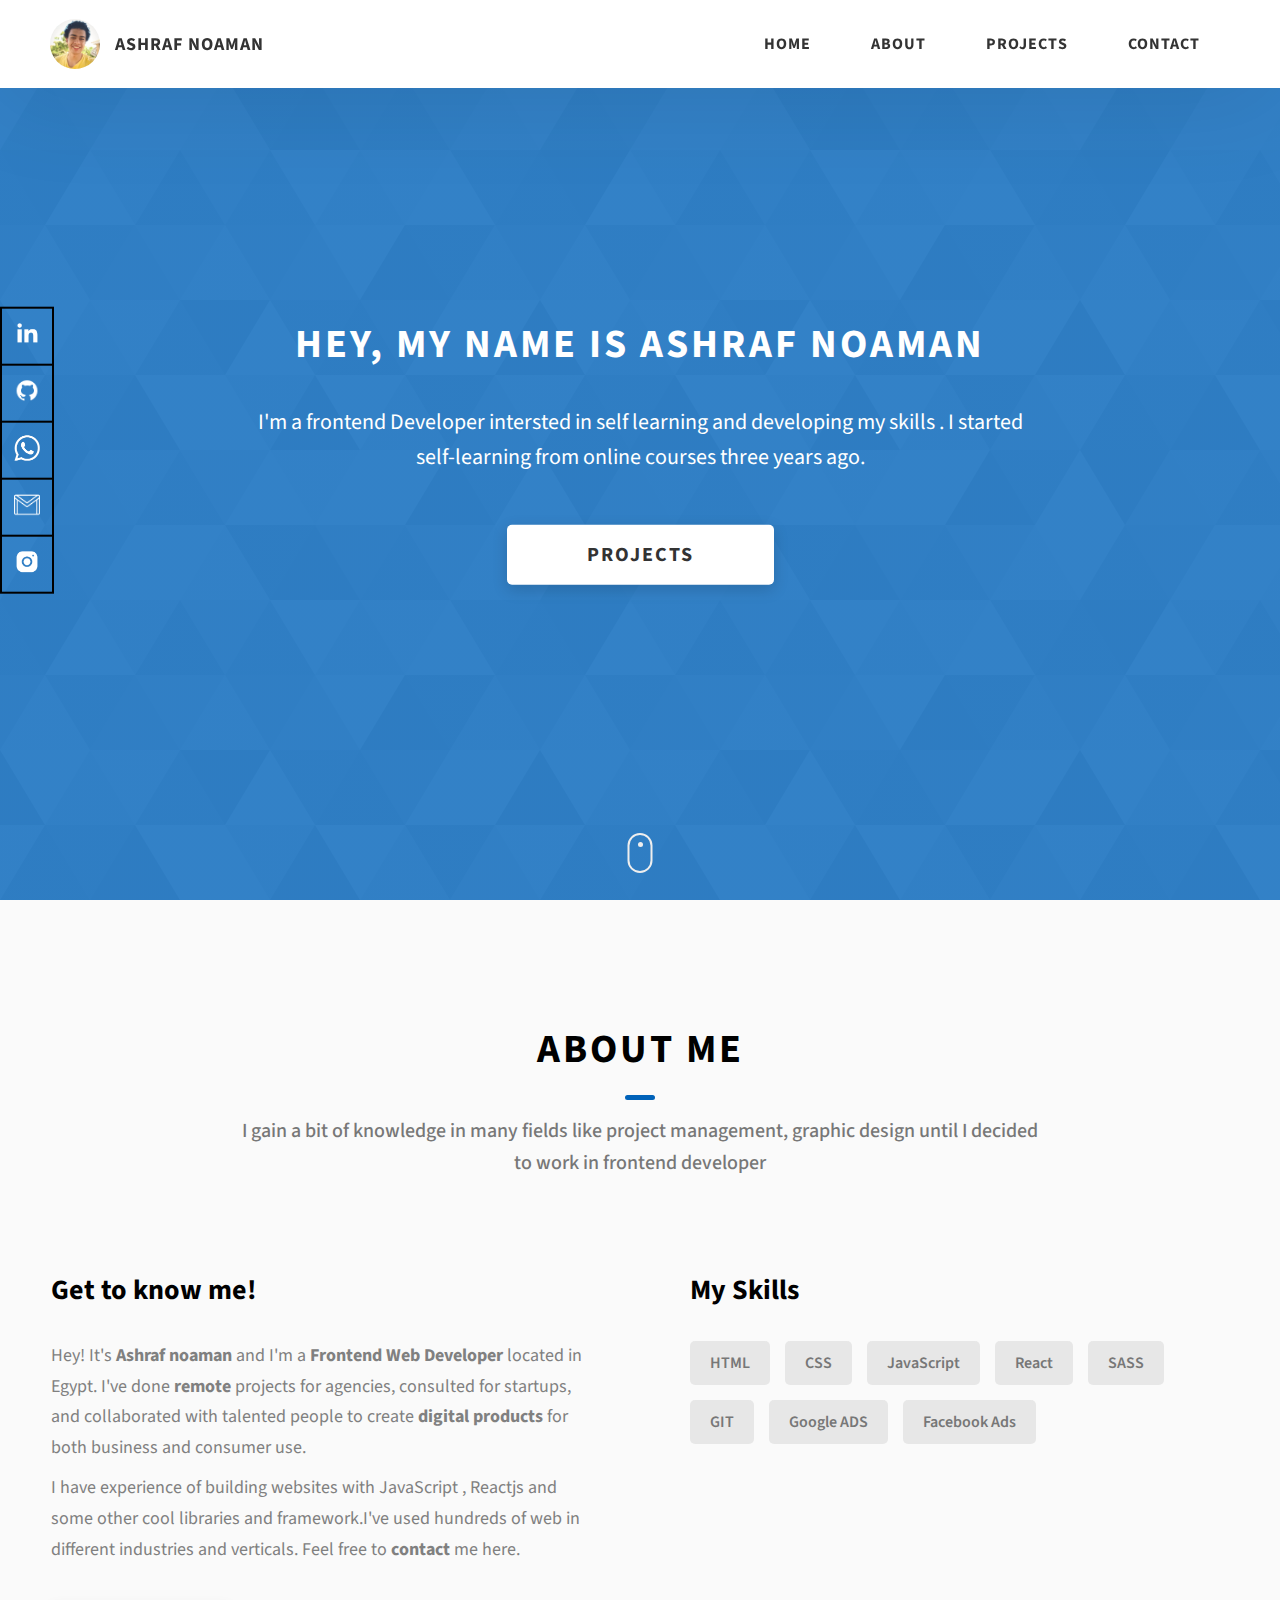
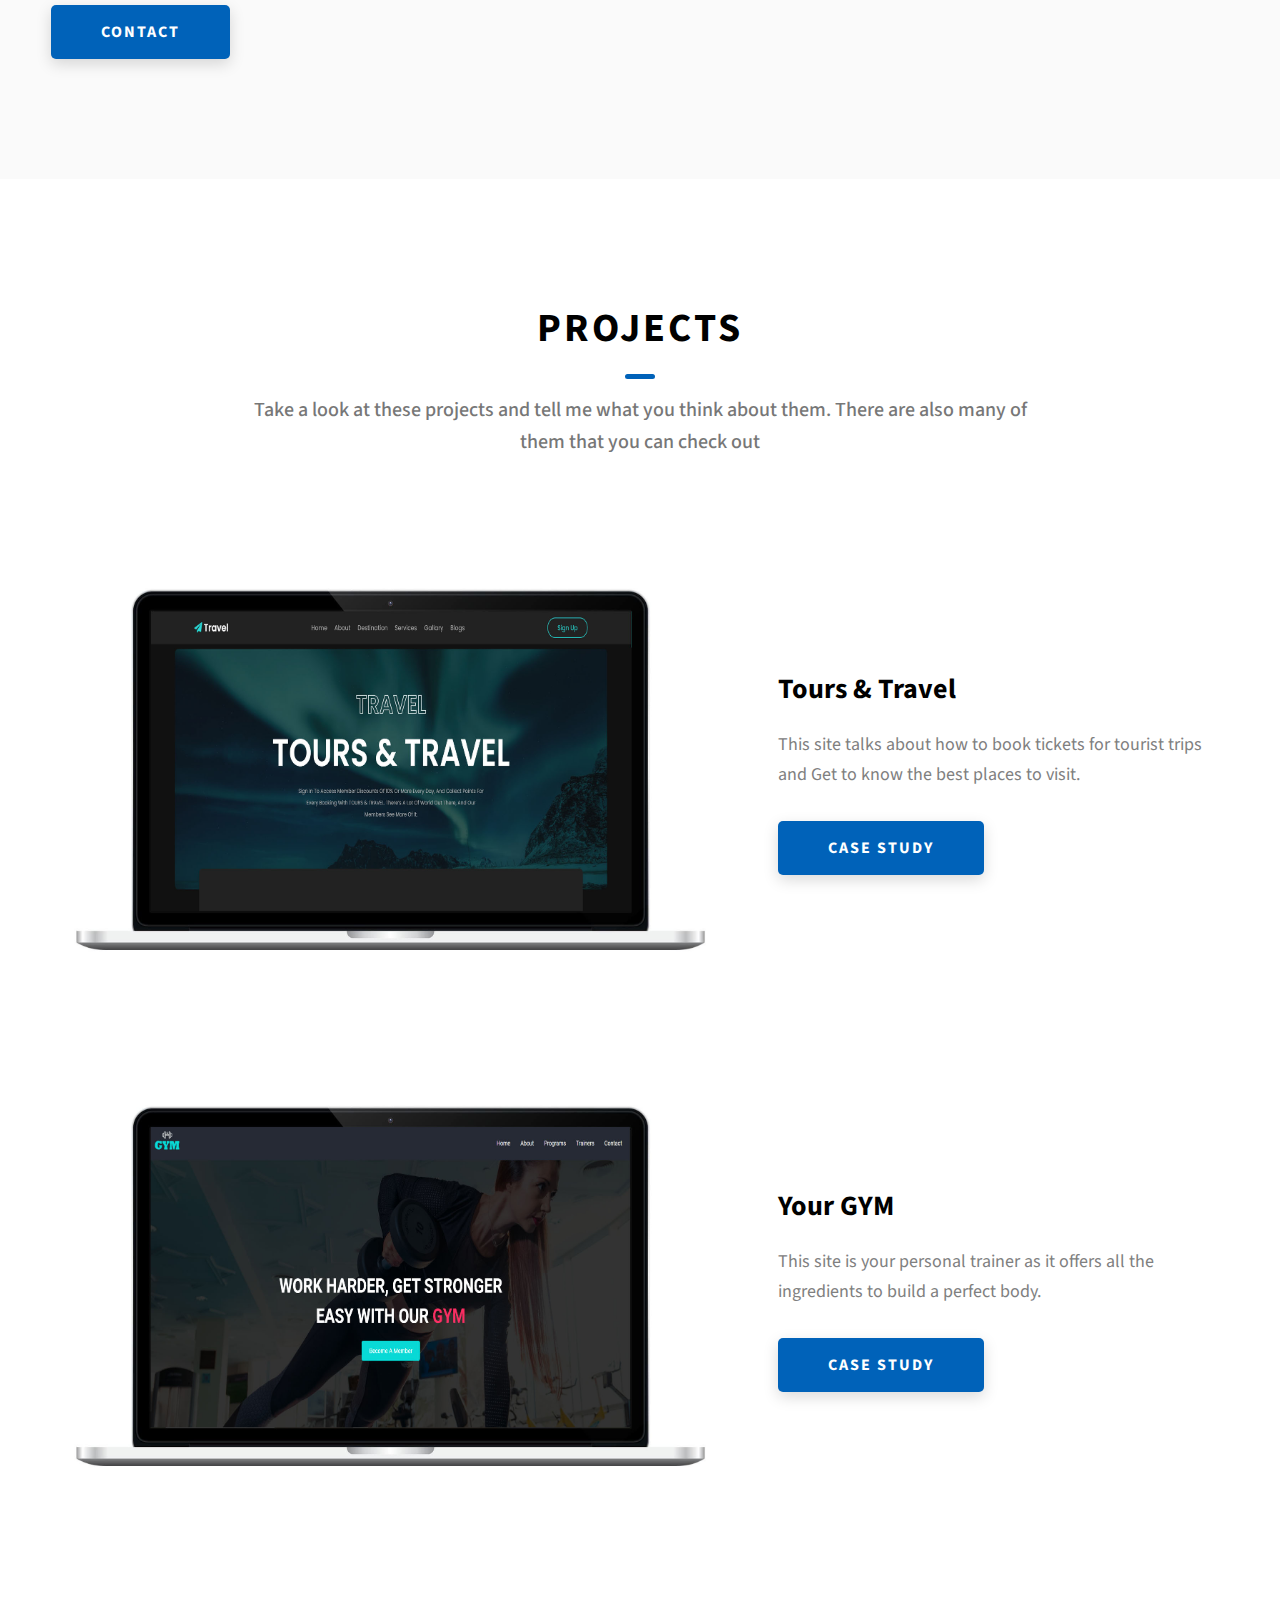
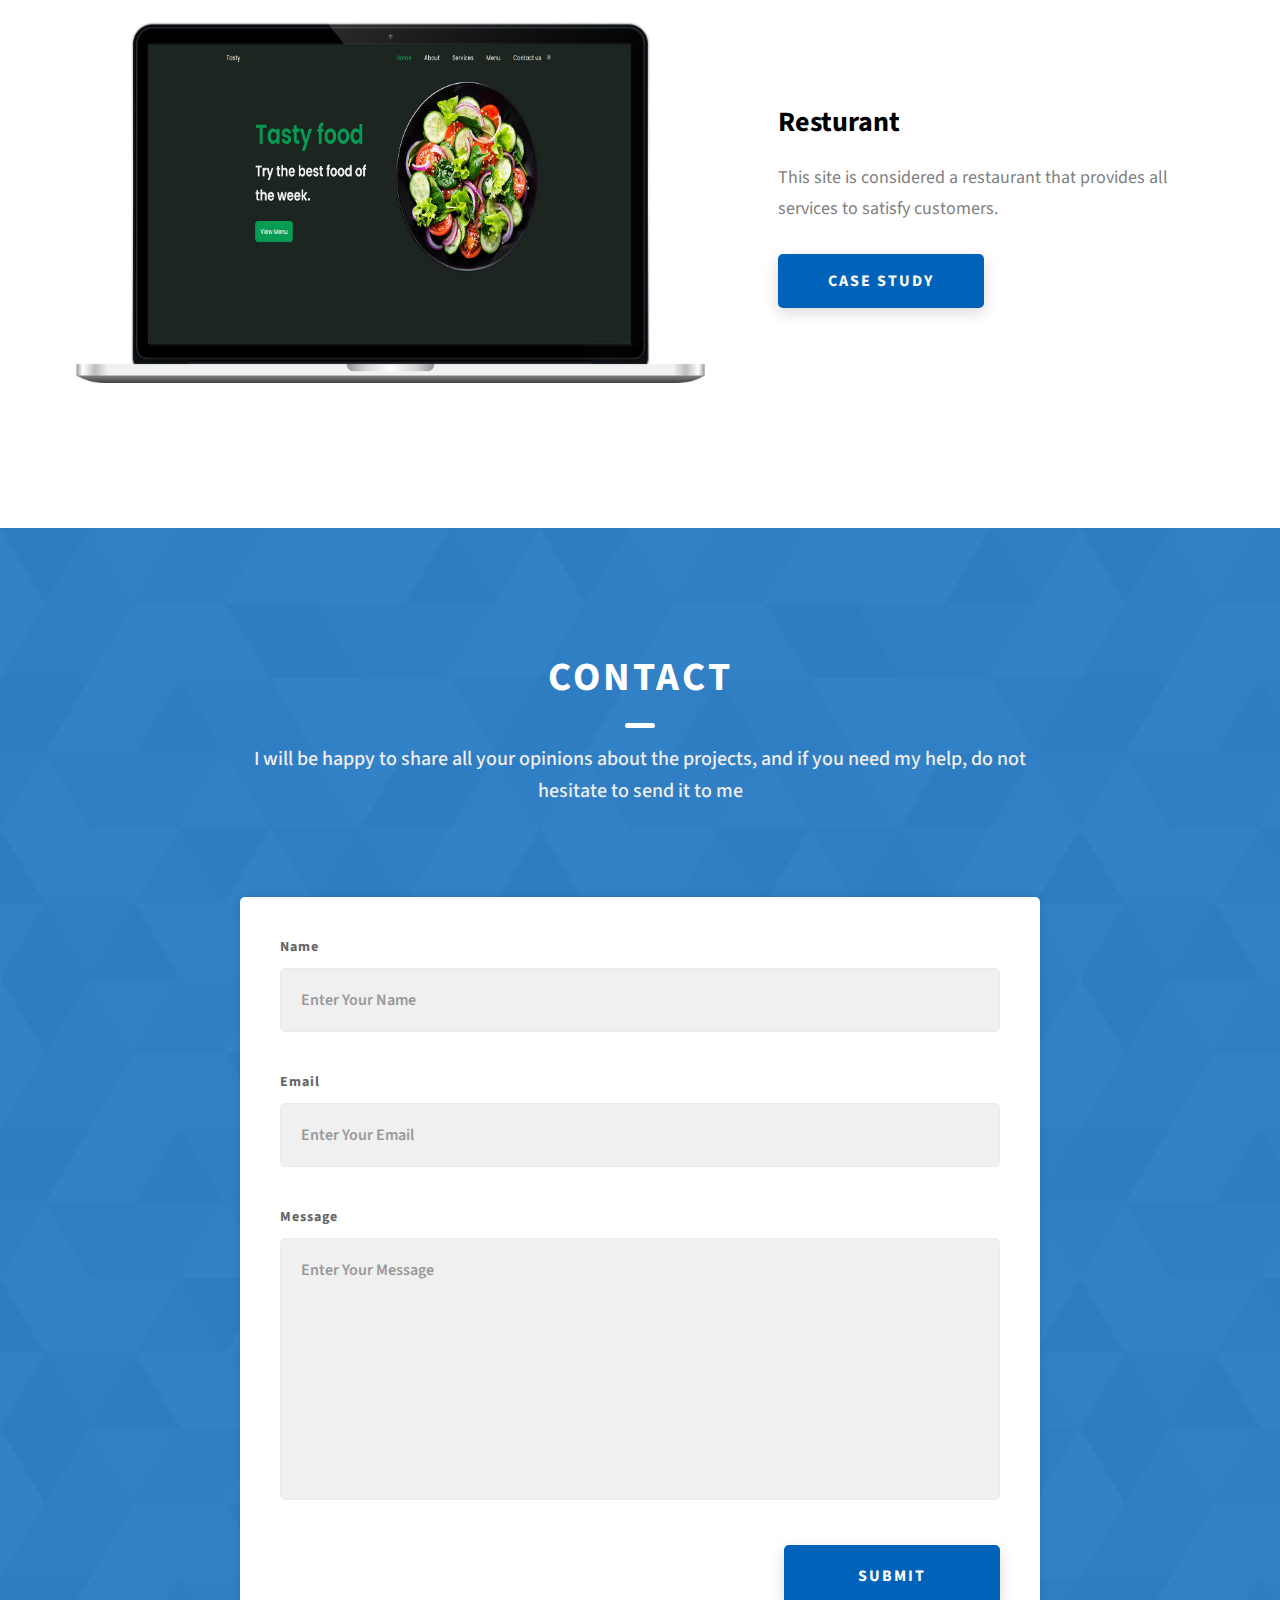
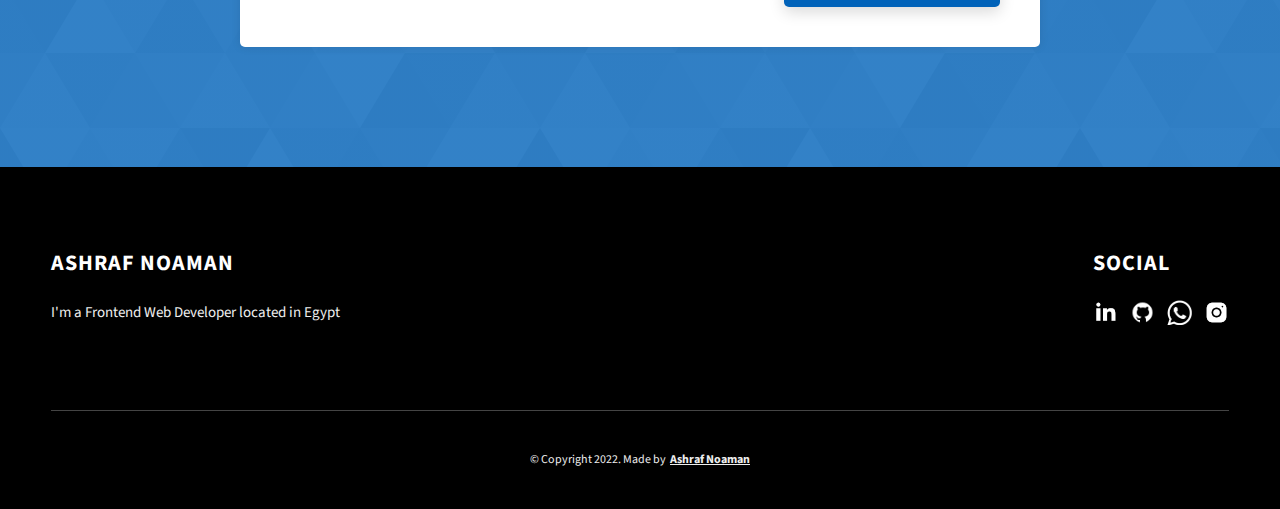
<file: index.html>
<!DOCTYPE html>
<html lang="en">
  <head>
    <meta charset="UTF-8" />
    <meta name="viewport" content="width=device-width, initial-scale=1.0" />
    <meta http-equiv="X-UA-Compatible" content="ie=edge" />
    <title>Portfolio-Ashraf</title>
    <meta name="description" content="Portfolio Template for Developer" />

    <link rel="stylesheet" href="css/style.css" />

    <link rel="preconnect" href="https://fonts.googleapis.com" />
    <link rel="preconnect" href="https://fonts.gstatic.com" crossorigin />
    <link
      href="https://fonts.googleapis.com/css2?family=Source+Sans+Pro:wght@400;600;700;900&display=swap"
      rel="stylesheet"
    />
  </head>
  <body>
    <header class="header">
      <div class="header__content">
        <div class="header__logo-container">
          <div class="header__logo-img-cont">
            <img
              src="./assets/png/ashraf.jpg"
              alt="Ram Maheshwari Logo Image"
              class="header__logo-img"
            />
          </div>
          <span class="header__logo-sub">Ashraf Noaman</span>
        </div>
        <div class="header__main">
          <ul class="header__links">
            <li class="header__link-wrapper">
              <a href="./index.html" class="header__link"> Home </a>
            </li>
            <li class="header__link-wrapper">
              <a href="./index.html#about" class="header__link">About </a>
            </li>
            <li class="header__link-wrapper">
              <a href="./index.html#projects" class="header__link">
                Projects
              </a>
            </li>
            <li class="header__link-wrapper">
              <a href="./index.html#contact" class="header__link"> Contact </a>
            </li>
          </ul>
          <div class="header__main-ham-menu-cont">
            <img
              src="./assets/svg/ham-menu.svg"
              alt="hamburger menu"
              class="header__main-ham-menu"
            />
            <img
              src="./assets/svg/ham-menu-close.svg"
              alt="hamburger menu close"
              class="header__main-ham-menu-close d-none"
            />
          </div>
        </div>
      </div>
      <div class="header__sm-menu">
        <div class="header__sm-menu-content">
          <ul class="header__sm-menu-links">
            <li class="header__sm-menu-link">
              <a href="./index.html"> Home </a>
            </li>

            <li class="header__sm-menu-link">
              <a href="./index.html#about"> About </a>
            </li>

            <li class="header__sm-menu-link">
              <a href="./index.html#projects"> Projects </a>
            </li>

            <li class="header__sm-menu-link">
              <a href="./index.html#contact"> Contact </a>
            </li>
          </ul>
        </div>
      </div>
    </header>
    <section class="home-hero">
      <div class="home-hero__content">
        <h1 class="heading-primary">Hey, My name is Ashraf Noaman</h1>
        <div class="home-hero__info">
          <p class="text-primary">
            I'm a frontend Developer intersted in self learning and developing my skills . I started self-learning from online courses three years ago.
          </p>
        </div>
        <div class="home-hero__cta">
          <a href="#projects" class="btn btn--bg">Projects</a>
        </div>
      </div>
      <div class="home-hero__socials">
        <div class="home-hero__social">
          <a href="https://www.linkedin.com/in/ashraf-noaman-856774246/" target="_blank"   class="home-hero__social-icon-link">
            <img
              src="./assets/png/linkedin-ico.png"
              alt="icon"
              class="home-hero__social-icon"
            />
          </a>
        </div>
        <div class="home-hero__social">
          <a href="https://github.com/Ashraf-noaman" target="_blank" class="home-hero__social-icon-link">
            <img
              src="./assets/png/github-ico.png"
              alt="icon"
              class="home-hero__social-icon"
            />
          </a>
        </div>
        <div class="home-hero__social">
          <a href="https://api.whatsapp.com/send?phone=201278185017" target="_blank" class="home-hero__social-icon-link">
            <img
              src="./assets/png/whatsapp.png"
              alt="icon"
              class="home-hero__social-icon"
            />
          </a>
        </div>
        <div class="home-hero__social">
          <a href="#contact-field" class="home-hero__social-icon-link">
            <img
              src="./assets/png/gmail.png"
              alt="icon"
              class="home-hero__social-icon"
            />
          </a>
        </div>
        <div class="home-hero__social">
          <a
            href="https://www.instagram.com/ashraf_noaman72/" target="_blank"
            class="home-hero__social-icon-link home-hero__social-icon-link--bd-none"
          >
            <img
              src="./assets/png/insta-ico.png"
              alt="icon"
              class="home-hero__social-icon"
            />
          </a>
        </div>
      </div>
      <div class="home-hero__mouse-scroll-cont">
        <div class="mouse"></div>
      </div>
    </section>
    <section id="about" class="about sec-pad">
      <div class="main-container">
        <h2 class="heading heading-sec heading-sec__mb-med">
          <span class="heading-sec__main">About Me</span>
          <span class="heading-sec__sub">
            I gain a bit of knowledge in many fields like project management, graphic design until I decided 
            to work in frontend developer 
          </span>
        </h2>
        <div class="about__content">
          <div class="about__content-main">
            <h3 class="about__content-title">Get to know me!</h3>
            <div class="about__content-details">
              <p class="about__content-details-para">
                Hey! It's
                <strong>Ashraf noaman</strong>
                and I'm a <strong> Frontend Web Developer </strong> located in
                Egypt. I've done
                <strong> remote </strong>
                projects for agencies, consulted for startups, and collaborated
                with talented people to create
                <strong>digital products </strong>
                for both business and consumer use.
              </p>
              <p class="about__content-details-para">
                I have experience of building websites with JavaScript , Reactjs and some other cool libraries and framework.I've used
                hundreds of web in different industries and
                verticals. Feel free to
                <strong>contact</strong> me here.
              </p>
            </div>
            <a href="#contact" class="btn btn--med btn--theme dynamicBgClr"
              >Contact</a
            >
          </div>
          <div class="about__content-skills">
            <h3 class="about__content-title">My Skills</h3>
            <div class="skills">
              <div class="skills__skill">HTML</div>
              <div class="skills__skill">CSS</div>
              <div class="skills__skill">JavaScript</div>
              <div class="skills__skill">React</div>
              <div class="skills__skill">SASS</div>
              <div class="skills__skill">GIT</div>
              <div class="skills__skill">Google ADS</div>
              <div class="skills__skill">Facebook Ads</div>
            </div>
          </div>
        </div>
      </div>
    </section>
    <section id="projects" class="projects sec-pad">
      <div class="main-container">
        <h2 class="heading heading-sec heading-sec__mb-bg">
          <span class="heading-sec__main">Projects</span>
          <span class="heading-sec__sub">
            Take a look at these projects and tell me what you think about them. There are also many of them that you can check out
          </span>
        </h2>

        <div class="projects__content">
          <div class="projects__row">
            <div class="projects__row-img-cont">
              <img
                src="./assets/project/travel.jpg"
                alt="Software Screenshot"
                class="projects__row-img"
                loading="lazy"
              />
            </div>
            <div class="projects__row-content">
              <h3 class="projects__row-content-title">Tours & Travel</h3>
              <p class="projects__row-content-desc">
                This site talks about how to book tickets for tourist trips and Get to know the best places to visit.
              </p>
              <a
                href="./project-1.html"
                class="btn btn--med btn--theme dynamicBgClr"
                target="_blank"
                >Case Study</a
              >
            </div>
          </div>
          <div class="projects__row">
            <div class="projects__row-img-cont">
              <img
                src="./assets/project/gym.jpg"
                alt="Software Screenshot"
                class="projects__row-img"
                loading="lazy"
              />
            </div>
            <div class="projects__row-content">
              <h3 class="projects__row-content-title">Your GYM</h3>
              <p class="projects__row-content-desc">
                This site is your personal trainer as it offers all the ingredients to build a perfect body.
              </p>
              <a
                href="./project-2.html"
                class="btn btn--med btn--theme dynamicBgClr"
                target="_blank"
                >Case Study</a
              >
            </div>
          </div>
          <div class="projects__row">
            <div class="projects__row-img-cont">
              <img
                src="./assets/project/resturant.jpg"
                alt="Software Screenshot"
                class="projects__row-img"
                loading="lazy"
              />
            </div>
            <div class="projects__row-content">
              <h3 class="projects__row-content-title">Resturant</h3>
              <p class="projects__row-content-desc">
                This site is considered a restaurant that provides all services to satisfy customers.
              </p>
              <a
                href="./project-3.html"
                class="btn btn--med btn--theme dynamicBgClr"
                target="_blank"
                >Case Study</a
              >
            </div>
          </div>
        </div>
      </div>
    </section>
    <section id="contact" class="contact sec-pad dynamicBg">
      <div class="main-container" id="contact__form">
        
        <h2 class="heading heading-sec heading-sec__mb-med">
          <span class="heading-sec__main heading-sec__main--lt">Contact</span>
          <span class="heading-sec__sub heading-sec__sub--lt">
            I will be happy to share all your opinions about the projects, and if you need my help, do not hesitate to send it to me
          </span>
        </h2>
        <div class="contact__form-container">
          <!--my account = 6445bbae08796b2062fd48768341e4ae -->
          <form action="https://formsubmit.co/6445bbae08796b2062fd48768341e4ae" method="POST" class="contact__form" id="contact-field">
            <div class="contact__form-field">
              <label class="contact__form-label" for="name">Name</label>
              <input
                required
                placeholder="Enter Your Name"
                type="text"
                class="contact__form-input"
                name="name"
                id="name"
              />
            </div>
            <div class="contact__form-field">
              <label class="contact__form-label" for="email">Email</label>
              <input
                required
                placeholder="Enter Your Email"
                type="text"
                class="contact__form-input"
                name="email"
                id="email"
              />
            </div>
            <div class="contact__form-field">
              <label class="contact__form-label" for="message">Message</label>
              <textarea
                required
                cols="30"
                rows="10"
                class="contact__form-input"
                placeholder="Enter Your Message"
                name="message"
                id="message"
              ></textarea>
            </div>
            <button type="submit" class="btn btn--theme contact__btn">
              Submit
            </button>
          </form>
        </div>
      </div>
    </section>
    <footer class="main-footer">
      <div class="main-container">
        <div class="main-footer__upper">
          <div class="main-footer__row main-footer__row-1">
            <h2 class="heading heading-sm main-footer__heading-sm">
              <span>Social</span>
            </h2>
            <div class="main-footer__social-cont">
              <a target="_blank" rel="noreferrer" href="https://www.linkedin.com/in/ashraf-noaman-856774246/">
                <img
                  class="main-footer__icon"
                  src="./assets/png/linkedin-ico.png"
                  alt="icon"
                />
              </a>
              <a target="_blank" rel="noreferrer" href="https://github.com/Ashraf-noaman">
                <img
                  class="main-footer__icon"
                  src="./assets/png/github-ico.png"
                  alt="icon"
                />
              </a>
             
              <a target="_blank" rel="noreferrer" href="https://api.whatsapp.com/send?phone=201278185017">
                <img
                  class="main-footer__icon"
                  src="./assets/png/whatsapp.png"
                  alt="icon"
                />
              </a>
              <a target="_blank" rel="noreferrer" href="https://www.instagram.com/ashraf_noaman72/">
                <img
                  class="main-footer__icon main-footer__icon--mr-none"
                  src="./assets/png/insta-ico.png"
                  alt="icon"
                />
              </a>
            </div>
          </div>
          <div class="main-footer__row main-footer__row-2">
            <h4 class="heading heading-sm text-lt">Ashraf Noaman</h4>
            <p class="main-footer__short-desc">
              I'm a Frontend Web Developer located in Egypt
            </p>
          </div>
        </div>

        <div class="main-footer__lower">
          &copy; Copyright 2022. Made by
          <a rel="noreferrer" href="#contact__form"
            >Ashraf Noaman</a
          >
        </div>
      </div>
    </footer>

    <script src="./index.js"></script>
  </body>
</html>
</file>
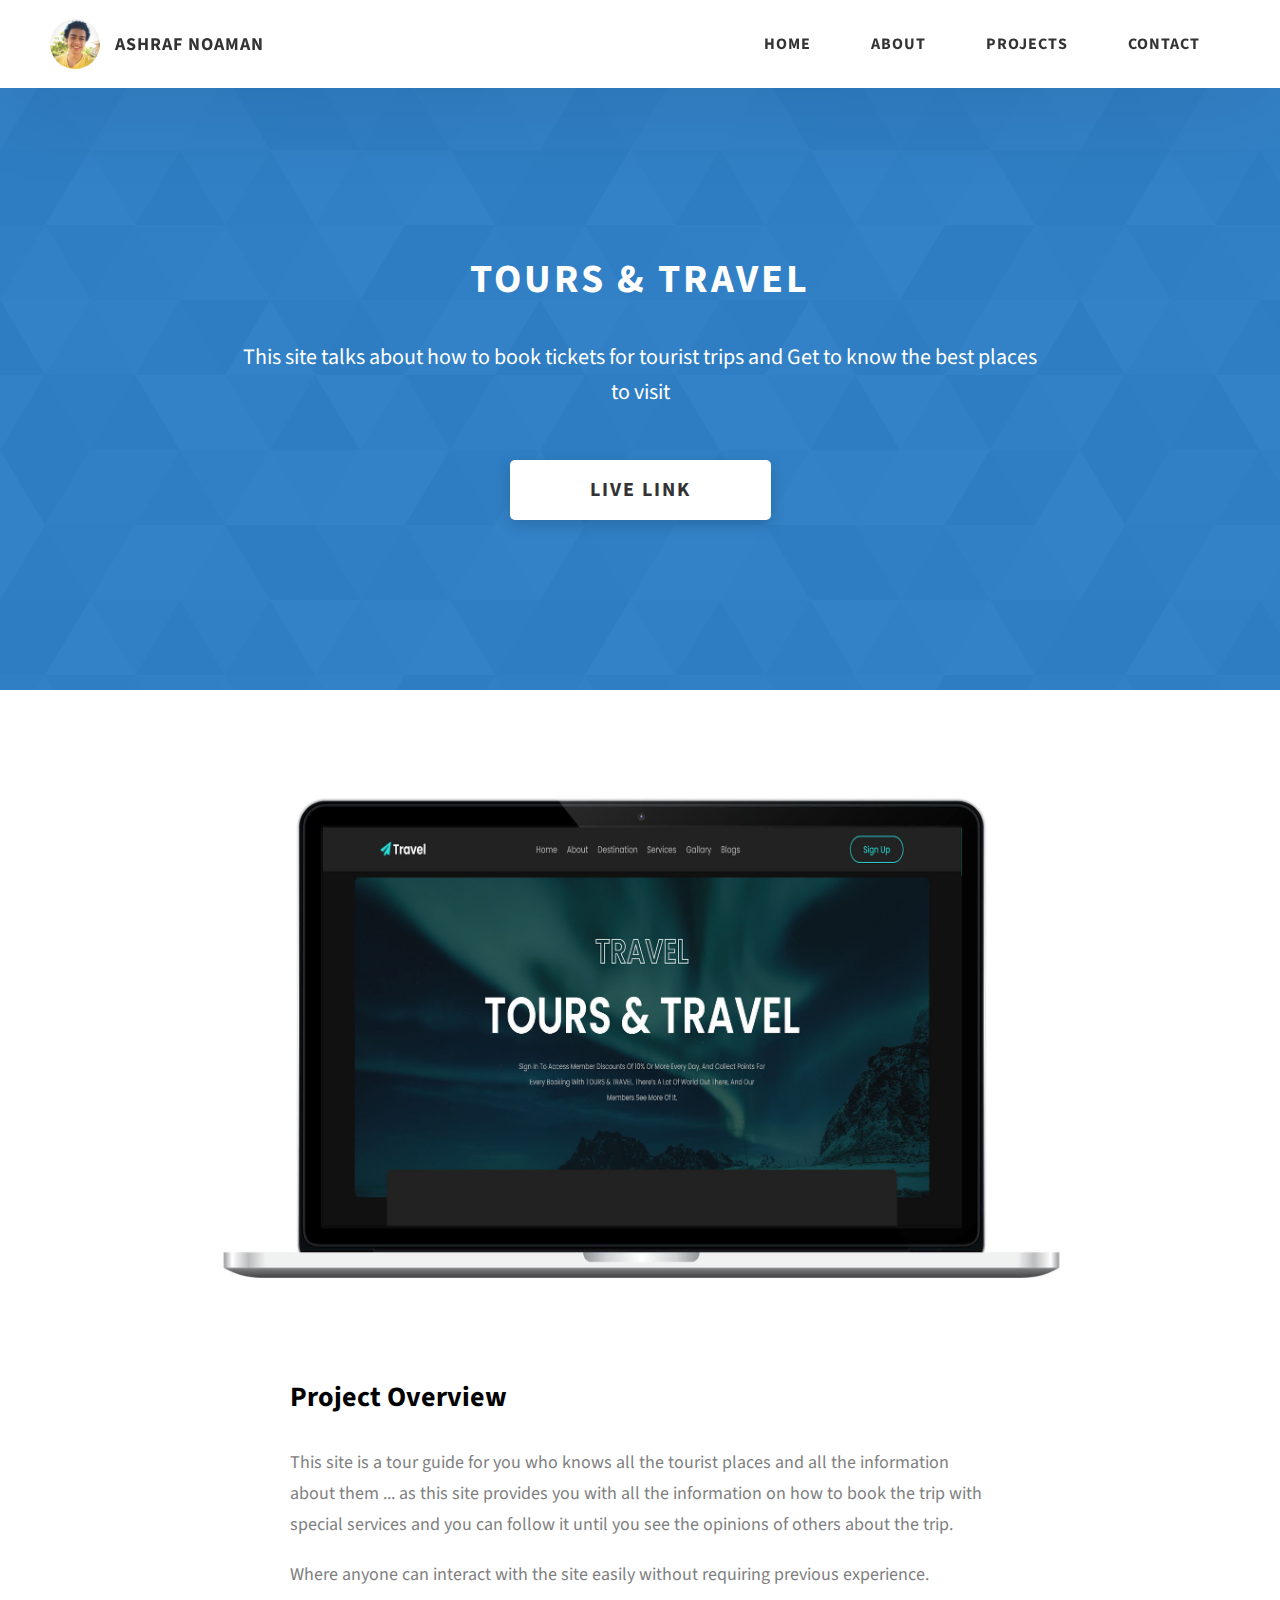
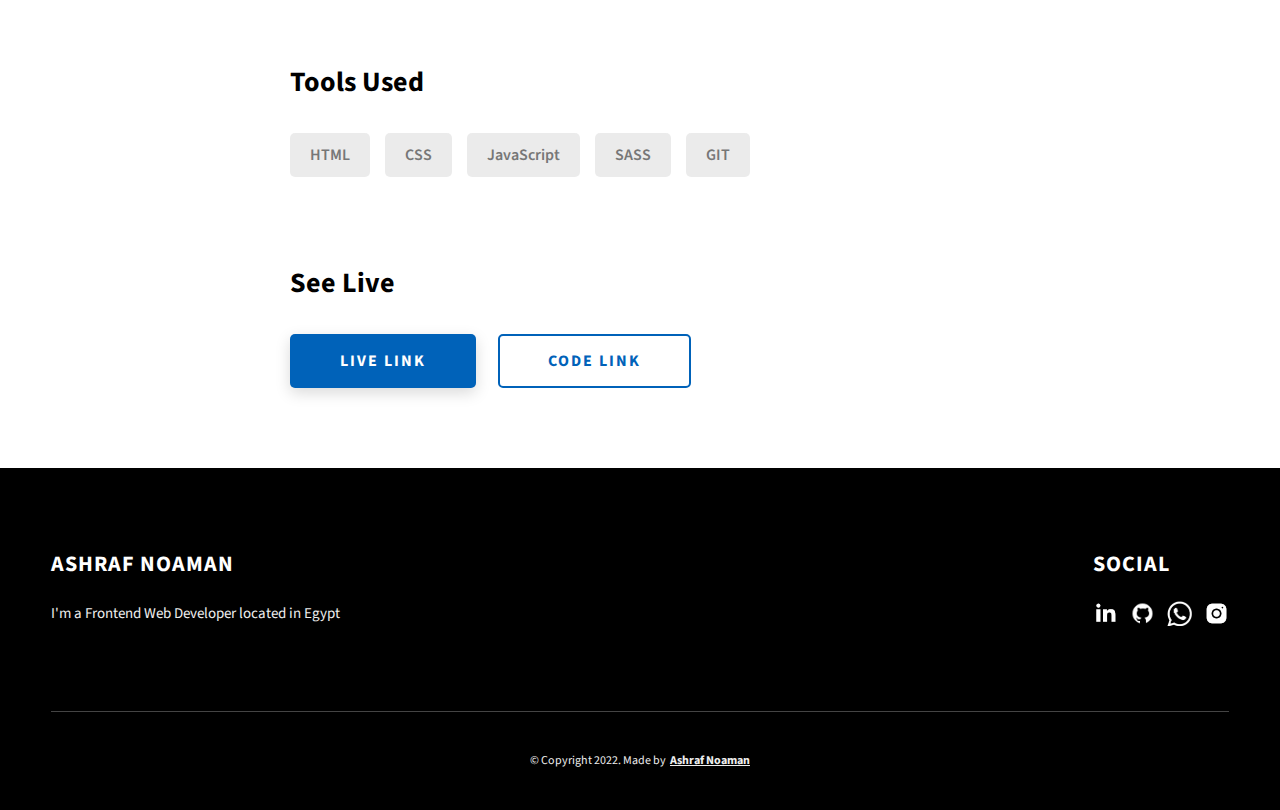
<file: project-1.html>
<!DOCTYPE html>
<html lang="en">
  <head>
    <meta charset="UTF-8" />
    <meta name="viewport" content="width=device-width, initial-scale=1.0" />
    <meta http-equiv="X-UA-Compatible" content="ie=edge" />
    <title>TOURS & TRAVEL</title>
    <meta name="description" content="Case study page of Project" />

    <link rel="stylesheet" href="css/style.css" />

    <link rel="preconnect" href="https://fonts.googleapis.com" />
    <link rel="preconnect" href="https://fonts.gstatic.com" crossorigin />
    <link
      href="https://fonts.googleapis.com/css2?family=Source+Sans+Pro:wght@400;600;700;900&display=swap"
      rel="stylesheet"
    />
  </head>
  <body>
    <header class="header">
      <div class="header__content">
        <div class="header__logo-container">
          <div class="header__logo-img-cont">
            <img
              src="./assets/png/ashraf.jpg"
              alt="Ashraf Logo Image"
              class="header__logo-img"
            />
          </div>
          <span class="header__logo-sub">Ashraf Noaman</span>
        </div>
        <div class="header__main">
          <ul class="header__links">
            <li class="header__link-wrapper">
              <a href="./index.html" class="header__link"> Home </a>
            </li>
            <li class="header__link-wrapper">
              <a href="./index.html#about" class="header__link">About </a>
            </li>
            <li class="header__link-wrapper">
              <a href="./index.html#projects" class="header__link">
                Projects
              </a>
            </li>
            <li class="header__link-wrapper">
              <a href="./index.html#contact" class="header__link"> Contact </a>
            </li>
          </ul>
          <div class="header__main-ham-menu-cont">
            <img
              src="./assets/svg/ham-menu.svg"
              alt="hamburger menu"
              class="header__main-ham-menu"
            />
            <img
              src="./assets/svg/ham-menu-close.svg"
              alt="hamburger menu close"
              class="header__main-ham-menu-close d-none"
            />
          </div>
        </div>
      </div>
      <div class="header__sm-menu">
        <div class="header__sm-menu-content">
          <ul class="header__sm-menu-links">
            <li class="header__sm-menu-link">
              <a href="./index.html"> Home </a>
            </li>

            <li class="header__sm-menu-link">
              <a href="./index.html#about"> About </a>
            </li>

            <li class="header__sm-menu-link">
              <a href="./index.html#projects"> Projects </a>
            </li>

            <li class="header__sm-menu-link">
              <a href="./index.html#contact"> Contact </a>
            </li>
          </ul>
        </div>
      </div>
    </header>
    <section class="project-cs-hero">
      <div class="project-cs-hero__content">
        <h1 class="heading-primary">Tours & Travel</h1>
        <div class="project-cs-hero__info">
          <p class="text-primary">
            This site talks about how to book tickets for tourist trips and Get to know the best places to visit
          </p>
        </div>
        <div class="project-cs-hero__cta">
          <a href="https://ashraf-noaman.github.io/travel/" class="btn btn--bg" target="_blank">Live Link</a>
        </div>
      </div>
    </section>
    <section class="project-details">
      <div class="main-container">
        <div class="project-details__content">
          <div class="project-details__showcase-img-cont">
            <img
              src="./assets/project/travel.jpg"
              alt="Project Image"
              class="project-details__showcase-img"
            />
          </div>
          <div class="project-details__content-main">
            <div class="project-details__desc">
              <h3 class="project-details__content-title">Project Overview</h3>
              <p class="project-details__desc-para">
                This site is a tour guide for you who knows all the tourist places and all the information about them ... as this site provides you with all the information on how to book the trip with special services and you can follow it until you see the opinions of others about the trip.
              </p>
              <p class="project-details__desc-para">
                Where anyone can interact with the site easily without requiring previous experience.
              </p>
            </div>
            <div class="project-details__tools-used">
              <h3 class="project-details__content-title">Tools Used</h3>
              <div class="skills">
                <div class="skills__skill">HTML</div>
                <div class="skills__skill">CSS</div>
                <div class="skills__skill">JavaScript</div>
                <div class="skills__skill">SASS</div>
                <div class="skills__skill">GIT</div>
              </div>
            </div>
            <div class="project-details__links">
              <h3 class="project-details__content-title">See Live</h3>
              <a
                href="https://ashraf-noaman.github.io/travel/"
                class="btn btn--med btn--theme project-details__links-btn"
                target="_blank"
                >Live Link</a
              >
              <a
                href="https://github.com/Ashraf-noaman/travel.git"
                class="btn btn--med btn--theme-inv project-details__links-btn"
                target="_blank"
                >Code Link</a
              >
            </div>
          </div>
        </div>
      </div>
    </section>
    <footer class="main-footer">
      <div class="main-container">
        <div class="main-footer__upper">
          <div class="main-footer__row main-footer__row-1">
            <h2 class="heading heading-sm main-footer__heading-sm">
              <span>Social</span>
            </h2>
            <div class="main-footer__social-cont">
              <a target="_blank" rel="noreferrer" href="https://www.linkedin.com/in/ashraf-noaman-856774246/">
                <img
                  class="main-footer__icon"
                  src="./assets/png/linkedin-ico.png"
                  alt="icon"
                />
              </a>
              <a target="_blank" rel="noreferrer" href="https://github.com/Ashraf-noaman">
                <img
                  class="main-footer__icon"
                  src="./assets/png/github-ico.png"
                  alt="icon"
                />
              </a>
             
              <a target="_blank" rel="noreferrer" href="https://api.whatsapp.com/send?phone=201278185017">
                <img
                  class="main-footer__icon"
                  src="./assets/png/whatsapp.png"
                  alt="icon"
                />
              </a>
              <a target="_blank" rel="noreferrer" href="https://www.instagram.com/ashraf_noaman72/">
                <img
                  class="main-footer__icon main-footer__icon--mr-none"
                  src="./assets/png/insta-ico.png"
                  alt="icon"
                />
              </a>
            </div>
          </div>
          <div class="main-footer__row main-footer__row-2">
            <h4 class="heading heading-sm text-lt">Ashraf Noaman</h4>
            <p class="main-footer__short-desc">
              I'm a Frontend Web Developer located in Egypt
            </p>
          </div>
        </div>

        <div class="main-footer__lower">
          &copy; Copyright 2022. Made by
          <a rel="noreferrer" href="./index.html#contact__form"
            >Ashraf Noaman</a
          >
        </div>
      </div>
    </footer>
    <script src="./index.js"></script>
  </body>
</html>
</file>
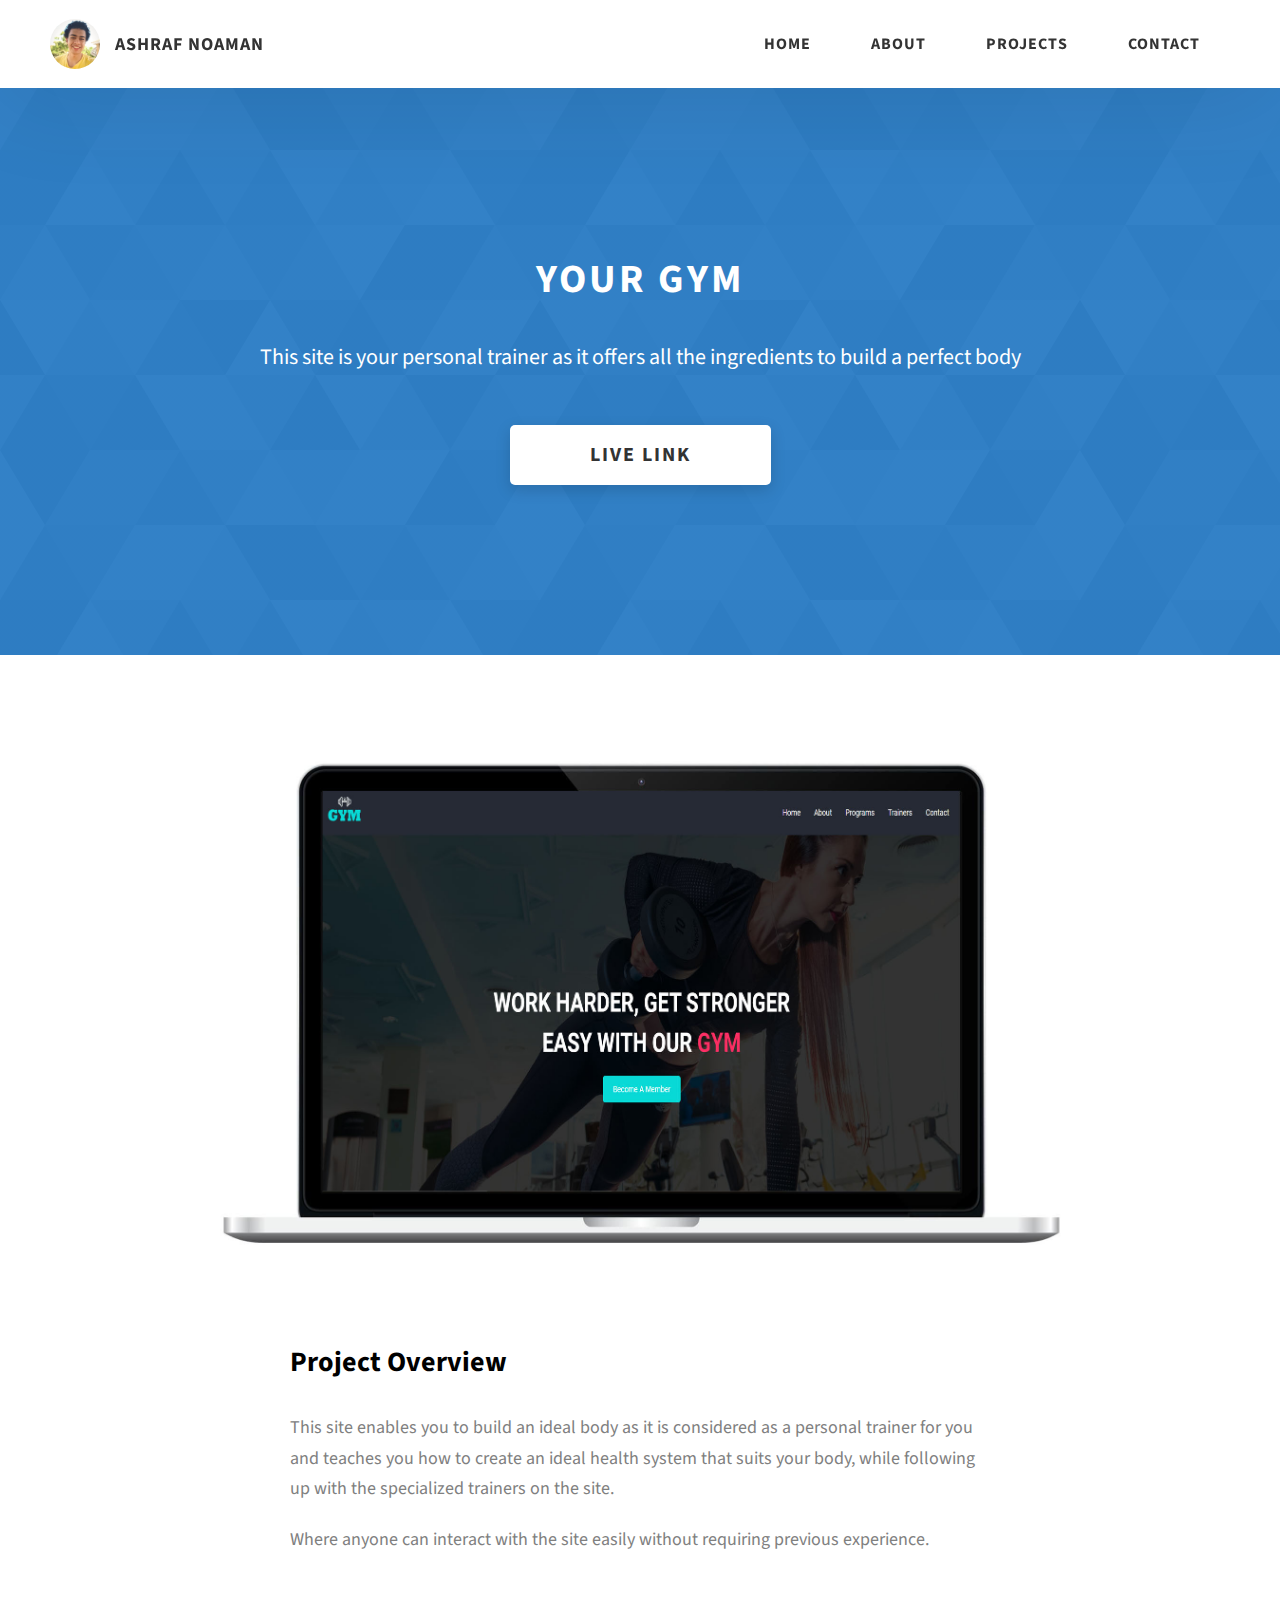
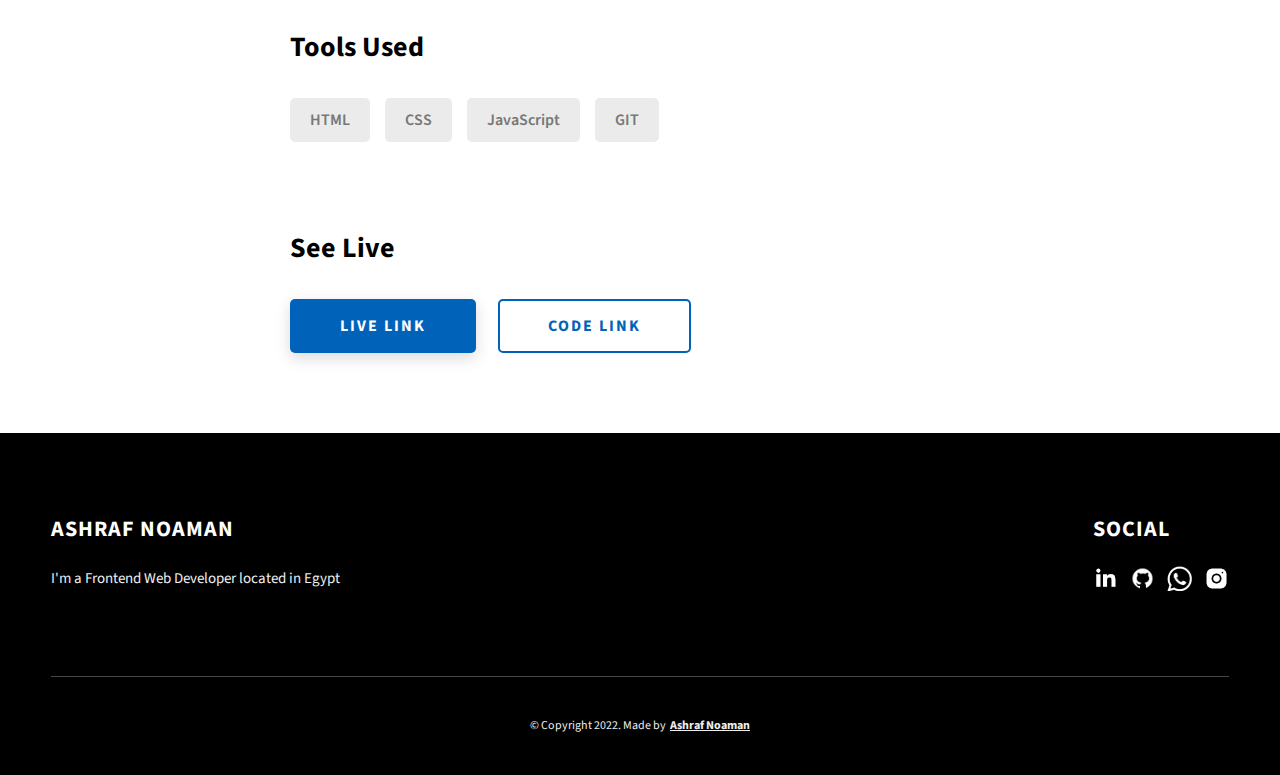
<file: project-2.html>
<!DOCTYPE html>
<html lang="en">
  <head>
    <meta charset="UTF-8" />
    <meta name="viewport" content="width=device-width, initial-scale=1.0" />
    <meta http-equiv="X-UA-Compatible" content="ie=edge" />
    <title>Your GYM</title>
    <meta name="description" content="Case study page of Project" />

    <link rel="stylesheet" href="css/style.css" />

    <link rel="preconnect" href="https://fonts.googleapis.com" />
    <link rel="preconnect" href="https://fonts.gstatic.com" crossorigin />
    <link
      href="https://fonts.googleapis.com/css2?family=Source+Sans+Pro:wght@400;600;700;900&display=swap"
      rel="stylesheet"
    />
  </head>
  <body>
    <header class="header">
      <div class="header__content">
        <div class="header__logo-container">
          <div class="header__logo-img-cont">
            <img
              src="./assets/png/ashraf.jpg"
              alt="Ashraf Logo Image"
              class="header__logo-img"
            />
          </div>
          <span class="header__logo-sub">Ashraf Noaman</span>
        </div>
        <div class="header__main">
          <ul class="header__links">
            <li class="header__link-wrapper">
              <a href="./index.html" class="header__link"> Home </a>
            </li>
            <li class="header__link-wrapper">
              <a href="./index.html#about" class="header__link">About </a>
            </li>
            <li class="header__link-wrapper">
              <a href="./index.html#projects" class="header__link">
                Projects
              </a>
            </li>
            <li class="header__link-wrapper">
              <a href="./index.html#contact" class="header__link"> Contact </a>
            </li>
          </ul>
          <div class="header__main-ham-menu-cont">
            <img
              src="./assets/svg/ham-menu.svg"
              alt="hamburger menu"
              class="header__main-ham-menu"
            />
            <img
              src="./assets/svg/ham-menu-close.svg"
              alt="hamburger menu close"
              class="header__main-ham-menu-close d-none"
            />
          </div>
        </div>
      </div>
      <div class="header__sm-menu">
        <div class="header__sm-menu-content">
          <ul class="header__sm-menu-links">
            <li class="header__sm-menu-link">
              <a href="./index.html"> Home </a>
            </li>

            <li class="header__sm-menu-link">
              <a href="./index.html#about"> About </a>
            </li>

            <li class="header__sm-menu-link">
              <a href="./index.html#projects"> Projects </a>
            </li>

            <li class="header__sm-menu-link">
              <a href="./index.html#contact"> Contact </a>
            </li>
          </ul>
        </div>
      </div>
    </header>
    <section class="project-cs-hero">
      <div class="project-cs-hero__content">
        <h1 class="heading-primary">Your GYM</h1>
        <div class="project-cs-hero__info">
          <p class="text-primary">
            This site is your personal trainer as it offers all the ingredients to build a perfect body
          </p>
        </div>
        <div class="project-cs-hero__cta">
          <a href="https://ashraf-noaman.github.io/GYM/" class="btn btn--bg" target="_blank">Live Link</a>
        </div>
      </div>
    </section>
    <section class="project-details">
      <div class="main-container">
        <div class="project-details__content">
          <div class="project-details__showcase-img-cont">
            <img
              src="./assets/project/gym.jpg"
              alt="Project Image"
              class="project-details__showcase-img"
            />
          </div>
          <div class="project-details__content-main">
            <div class="project-details__desc">
              <h3 class="project-details__content-title">Project Overview</h3>
              <p class="project-details__desc-para">
                This site enables you to build an ideal body as it is considered as a personal trainer for you and teaches you how to create an ideal health system that suits your body, while following up with the specialized trainers on the site.
              </p>
              <p class="project-details__desc-para">
                Where anyone can interact with the site easily without requiring previous experience.
              </p>
            </div>
            <div class="project-details__tools-used">
              <h3 class="project-details__content-title">Tools Used</h3>
              <div class="skills">
                <div class="skills__skill">HTML</div>
                <div class="skills__skill">CSS</div>
                <div class="skills__skill">JavaScript</div>
                <div class="skills__skill">GIT</div>

              </div>
            </div>
            <div class="project-details__links">
              <h3 class="project-details__content-title">See Live</h3>
              <a
                href="https://ashraf-noaman.github.io/GYM/"
                class="btn btn--med btn--theme project-details__links-btn"
                target="_blank"
                >Live Link</a
              >
              <a
                href="https://github.com/Ashraf-noaman/GYM.git"
                class="btn btn--med btn--theme-inv project-details__links-btn"
                target="_blank"
                >Code Link</a
              >
            </div>
          </div>
        </div>
      </div>
    </section>
    <footer class="main-footer">
      <div class="main-container">
        <div class="main-footer__upper">
          <div class="main-footer__row main-footer__row-1">
            <h2 class="heading heading-sm main-footer__heading-sm">
              <span>Social</span>
            </h2>
            <div class="main-footer__social-cont">
              <a target="_blank" rel="noreferrer" href="https://www.linkedin.com/in/ashraf-noaman-856774246/">
                <img
                  class="main-footer__icon"
                  src="./assets/png/linkedin-ico.png"
                  alt="icon"
                />
              </a>
              <a target="_blank" rel="noreferrer" href="https://github.com/Ashraf-noaman">
                <img
                  class="main-footer__icon"
                  src="./assets/png/github-ico.png"
                  alt="icon"
                />
              </a>
             
              <a target="_blank" rel="noreferrer" href="https://api.whatsapp.com/send?phone=201278185017">
                <img
                  class="main-footer__icon"
                  src="./assets/png/whatsapp.png"
                  alt="icon"
                />
              </a>
              <a target="_blank" rel="noreferrer" href="https://www.instagram.com/ashraf_noaman72/">
                <img
                  class="main-footer__icon main-footer__icon--mr-none"
                  src="./assets/png/insta-ico.png"
                  alt="icon"
                />
              </a>
            </div>
          </div>
          <div class="main-footer__row main-footer__row-2">
            <h4 class="heading heading-sm text-lt">Ashraf Noaman</h4>
            <p class="main-footer__short-desc">
              I'm a Frontend Web Developer located in Egypt
            </p>
          </div>
        </div>

      
        <div class="main-footer__lower">
          &copy; Copyright 2022. Made by
          <a rel="noreferrer" href="#contact__form"
            >Ashraf Noaman</a
          >
        </div>
      </div>
    </footer>
    <script src="./index.js"></script>
  </body>
</html>
</file>
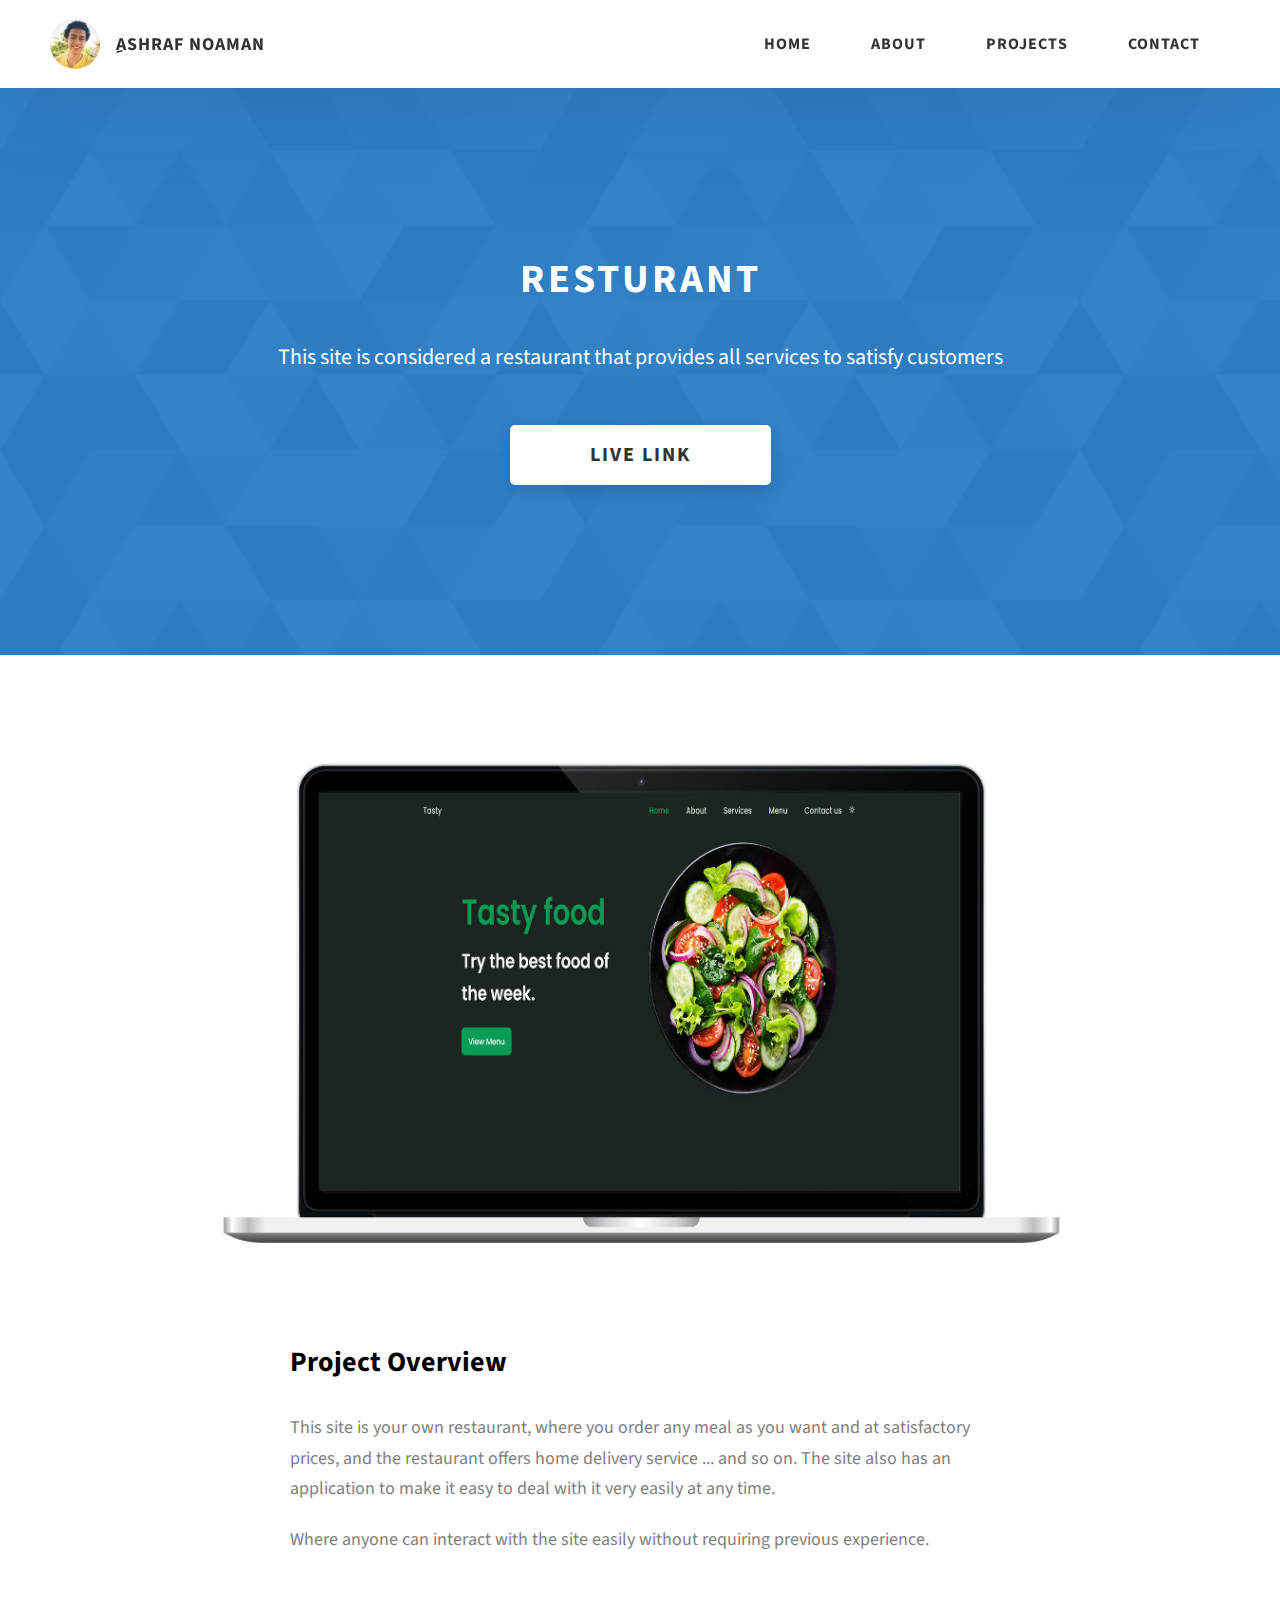
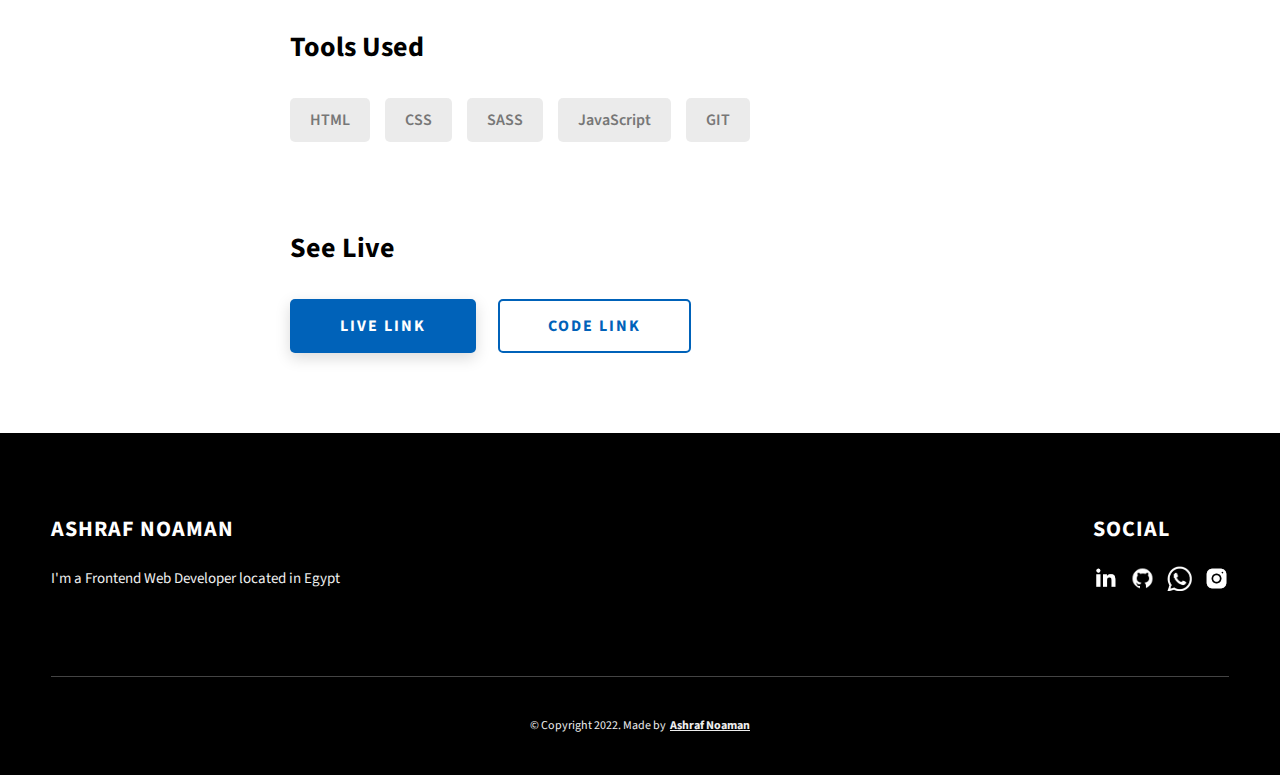
<file: project-3.html>
<!DOCTYPE html>
<html lang="en">
  <head>
    <meta charset="UTF-8" />
    <meta name="viewport" content="width=device-width, initial-scale=1.0" />
    <meta http-equiv="X-UA-Compatible" content="ie=edge" />
    <title>Resturant</title>
    <meta name="description" content="Case study page of Project" />

    <link rel="stylesheet" href="css/style.css" />

    <link rel="preconnect" href="https://fonts.googleapis.com" />
    <link rel="preconnect" href="https://fonts.gstatic.com" crossorigin />
    <link
      href="https://fonts.googleapis.com/css2?family=Source+Sans+Pro:wght@400;600;700;900&display=swap"
      rel="stylesheet"
    />
  </head>
  <body>
    <header class="header">
      <div class="header__content">
        <div class="header__logo-container">
          <div class="header__logo-img-cont">
            <img
              src="./assets/png/ashraf.jpg"
              alt="Ashraf Logo Image"
              class="header__logo-img"
            />
          </div>
          <span class="header__logo-sub">ِAshraf Noaman</span>
        </div>
        <div class="header__main">
          <ul class="header__links">
            <li class="header__link-wrapper">
              <a href="./index.html" class="header__link"> Home </a>
            </li>
            <li class="header__link-wrapper">
              <a href="./index.html#about" class="header__link">About </a>
            </li>
            <li class="header__link-wrapper">
              <a href="./index.html#projects" class="header__link">
                Projects
              </a>
            </li>
            <li class="header__link-wrapper">
              <a href="./index.html#contact" class="header__link"> Contact </a>
            </li>
          </ul>
          <div class="header__main-ham-menu-cont">
            <img
              src="./assets/svg/ham-menu.svg"
              alt="hamburger menu"
              class="header__main-ham-menu"
            />
            <img
              src="./assets/svg/ham-menu-close.svg"
              alt="hamburger menu close"
              class="header__main-ham-menu-close d-none"
            />
          </div>
        </div>
      </div>
      <div class="header__sm-menu">
        <div class="header__sm-menu-content">
          <ul class="header__sm-menu-links">
            <li class="header__sm-menu-link">
              <a href="./index.html"> Home </a>
            </li>

            <li class="header__sm-menu-link">
              <a href="./index.html#about"> About </a>
            </li>

            <li class="header__sm-menu-link">
              <a href="./index.html#projects"> Projects </a>
            </li>

            <li class="header__sm-menu-link">
              <a href="./index.html#contact"> Contact </a>
            </li>
          </ul>
        </div>
      </div>
    </header>
    <section class="project-cs-hero">
      <div class="project-cs-hero__content">
        <h1 class="heading-primary">Resturant</h1>
        <div class="project-cs-hero__info">
          <p class="text-primary">
            This site is considered a restaurant that provides all services to satisfy customers
          </p>
        </div>
        <div class="project-cs-hero__cta">
          <a href="https://ashraf-noaman.github.io/RESTURANT/" class="btn btn--bg" target="_blank">Live Link</a>
        </div>
      </div>
    </section>
    <section class="project-details">
      <div class="main-container">
        <div class="project-details__content">
          <div class="project-details__showcase-img-cont">
            <img
              src="./assets/project/resturant.jpg"
              alt="Project Image"
              class="project-details__showcase-img"
            />
          </div>
          <div class="project-details__content-main">
            <div class="project-details__desc">
              <h3 class="project-details__content-title">Project Overview</h3>
              <p class="project-details__desc-para">
                This site is your own restaurant, where you order any meal as you want and at satisfactory prices, and the restaurant offers home delivery service ... and so on. The site also has an application to make it easy to deal with it very easily at any time.
              </p>
              <p class="project-details__desc-para">
                Where anyone can interact with the site easily without requiring previous experience.
              </p>
            </div>
            <div class="project-details__tools-used">
              <h3 class="project-details__content-title">Tools Used</h3>
              <div class="skills">
                <div class="skills__skill">HTML</div>
                <div class="skills__skill">CSS</div>
                <div class="skills__skill">SASS</div>
                <div class="skills__skill">JavaScript</div>
                <div class="skills__skill">GIT</div>
              </div>
            </div>
            <div class="project-details__links">
              <h3 class="project-details__content-title">See Live</h3>
              <a
                href="https://ashraf-noaman.github.io/RESTURANT/"
                class="btn btn--med btn--theme project-details__links-btn"
                target="_blank"
                >Live Link</a
              >
              <a
                href="https://github.com/Ashraf-noaman/RESTURANT.git"
                class="btn btn--med btn--theme-inv project-details__links-btn"
                target="_blank"
                >Code Link</a
              >
            </div>
          </div>
        </div>
      </div>
    </section>
    <footer class="main-footer">
      <div class="main-container">
        <div class="main-footer__upper">
          <div class="main-footer__row main-footer__row-1">
            <h2 class="heading heading-sm main-footer__heading-sm">
              <span>Social</span>
            </h2>
            <div class="main-footer__social-cont">
              <a target="_blank" rel="noreferrer" href="https://www.linkedin.com/in/ashraf-noaman-856774246/">
                <img
                  class="main-footer__icon"
                  src="./assets/png/linkedin-ico.png"
                  alt="icon"
                />
              </a>
              <a target="_blank" rel="noreferrer" href="https://github.com/Ashraf-noaman">
                <img
                  class="main-footer__icon"
                  src="./assets/png/github-ico.png"
                  alt="icon"
                />
              </a>
             
              <a target="_blank" rel="noreferrer" href="https://api.whatsapp.com/send?phone=201278185017">
                <img
                  class="main-footer__icon"
                  src="./assets/png/whatsapp.png"
                  alt="icon"
                />
              </a>
              <a target="_blank" rel="noreferrer" href="https://www.instagram.com/ashraf_noaman72/">
                <img
                  class="main-footer__icon main-footer__icon--mr-none"
                  src="./assets/png/insta-ico.png"
                  alt="icon"
                />
              </a>
            </div>
          </div>
          <div class="main-footer__row main-footer__row-2">
            <h4 class="heading heading-sm text-lt">Ashraf Noaman</h4>
            <p class="main-footer__short-desc">
              I'm a Frontend Web Developer located in Egypt
            </p>
          </div>
        </div>

      
        <div class="main-footer__lower">
          &copy; Copyright 2022. Made by
          <a rel="noreferrer" href="#contact__form"
            >Ashraf Noaman</a
          >
        </div>
      </div>
    </footer>
    <script src="./index.js"></script>
  </body>
</html>
</file>
<file: css/style.css>
/*
0 - 600px:      Phone
600 - 900px:    Tablet portrait
900 - 1200px:   Tablet landscape
[1200 - 1800] is where our normal styles apply
1800px + :      Big desktop
$breakpoint arguement choices:
- phone
- tab-port
- tab-land
- big-desktop

Inside media queries 1em is always 16px i.e 1em = 16px at every screen size only inside media queries
*/
*,
*::after,
*::before {
  margin: 0;
  padding: 0;
  box-sizing: inherit;
  font-family: inherit; }

html {
  font-size: 62.5%;
  scroll-behavior: smooth; }
  @media only screen and (max-width: 75em) {
    html {
      font-size: 59%; } }
  @media only screen and (max-width: 56.25em) {
    html {
      font-size: 56%; } }
  @media only screen and (min-width: 112.5em) {
    html {
      font-size: 65%; } }

body {
  box-sizing: border-box;
  position: relative;
  line-height: 1.5;
  font-family: sans-serif;
  overflow-x: hidden;
  overflow-y: scroll;
  font-family: 'Source Sans Pro', sans-serif; }

a {
  text-decoration: none;
  color: inherit; }

li {
  list-style: none; }

input:focus,
button:focus,
a:focus,
textarea:focus {
  outline: none; }

button {
  border: none;
  cursor: pointer; }

textarea {
  resize: none; }

.heading-primary {
  font-size: 4rem;
  text-transform: uppercase;
  letter-spacing: 3px;
  text-align: center; }
  @media only screen and (max-width: 37.5em) {
    .heading-primary {
      font-size: 4.5rem; } }

.heading-sec__mb-bg {
  margin-bottom: 11rem; }
  @media only screen and (max-width: 56.25em) {
    .heading-sec__mb-bg {
      margin-bottom: 8rem; } }

.heading-sec__mb-med {
  margin-bottom: 9rem; }
  @media only screen and (max-width: 56.25em) {
    .heading-sec__mb-med {
      margin-bottom: 8rem; } }

.heading-sec__main {
  display: block;
  font-size: 4rem;
  text-transform: uppercase;
  letter-spacing: 1px;
  letter-spacing: 3px;
  text-align: center;
  margin-bottom: 3.5rem;
  position: relative; }
  .heading-sec__main--lt {
    color: #fff; }
    .heading-sec__main--lt::after {
      content: '';
      background: #fff !important; }
  .heading-sec__main::after {
    content: '';
    position: absolute;
    top: calc(100% + 1.5rem);
    height: 5px;
    width: 3rem;
    background: #0062b9;
    left: 50%;
    transform: translateX(-50%);
    border-radius: 5px; }
    @media only screen and (max-width: 37.5em) {
      .heading-sec__main::after {
        top: calc(100% + 1.2rem); } }

.heading-sec__sub {
  display: block;
  text-align: center;
  color: #777;
  font-size: 2rem;
  font-weight: 500;
  max-width: 80rem;
  margin: auto;
  line-height: 1.6; }
  @media only screen and (max-width: 37.5em) {
    .heading-sec__sub {
      font-size: 1.8rem; } }
  .heading-sec__sub--lt {
    color: #eee; }

.heading-sm {
  font-size: 2.2rem;
  text-transform: uppercase;
  letter-spacing: 1px; }

.main-container {
  max-width: 120rem;
  margin: auto;
  width: 92%; }

.btn {
  background: #fff;
  color: #333;
  text-transform: uppercase;
  letter-spacing: 2px;
  display: inline-block;
  font-weight: 700;
  border-radius: 5px;
  box-shadow: 0 5px 15px 0 rgba(0, 0, 0, 0.15);
  transition: transform .3s; }
  .btn:hover {
    transform: translateY(-3px); }
  .btn--bg {
    padding: 1.5rem 8rem;
    font-size: 2rem; }
  .btn--med {
    padding: 1.5rem 5rem;
    font-size: 1.6rem; }
  .btn--theme {
    background: #0062b9;
    color: #fff; }
  .btn--theme-inv {
    color: #0062b9;
    background: #fff;
    border: 2px solid #0062b9;
    box-shadow: none;
    padding: calc(1.5rem - 2px) calc(5rem - 2px); }

.sec-pad {
  padding: 12rem 0; }
  @media only screen and (max-width: 56.25em) {
    .sec-pad {
      padding: 8rem 0; } }

.text-primary {
  color: #fff;
  font-size: 2.2rem;
  text-align: center;
  width: 100%;
  line-height: 1.6; }
  @media only screen and (max-width: 37.5em) {
    .text-primary {
      font-size: 2rem; } }

.d-none {
  display: none; }

.home-hero {
  color: #fff;
  background: linear-gradient(to right, rgba(0, 98, 185, 0.8), rgba(0, 98, 185, 0.8)), url(../../assets/svg/common-bg.svg);
  background-position: center;
  height: 100vh;
  min-height: 80rem;
  max-height: 120rem;
  position: relative; }
  @media only screen and (max-width: 37.5em) {
    .home-hero {
      height: unset;
      min-height: unset; } }
  .home-hero__socials {
    position: absolute;
    top: 50%;
    border: 2px solid rgb(0, 0, 0);
    border-left: 2px solid rgb(0, 0, 0);
    transform: translateY(-50%); }
    @media only screen and (max-width: 56.25em) {
      .home-hero__socials {
        display: none; } }
  .home-hero__mouse-scroll-cont {
    position: absolute;
    bottom: 3%;
    left: 50%;
    transform: translateX(-50%); }
    @media only screen and (max-width: 37.5em) {
      .home-hero__mouse-scroll-cont {
        display: none; } }
  .home-hero__social {
    width: 5rem; }
  .home-hero__social-icon-link {
    width: 100%;
    display: block;
    padding: 1.2rem;
    border-bottom: 2px solid rgb(0, 0, 0);
    transition: background .3s; }
    .home-hero__social-icon-link:hover {
      background: rgba(255, 255, 255, 0.1); }
    .home-hero__social-icon-link--bd-none {
      border-bottom: 0; }
  .home-hero__social-icon {
    width: 100%; }
  .home-hero__content {
    position: absolute;
    top: 50%;
    left: 50%;
    transform: translate(-50%, -50%);
    max-width: 90rem;
    width: 92%; }
    @media only screen and (max-width: 37.5em) {
      .home-hero__content {
        padding: 19rem 0 13rem 0;
        margin: auto;
        position: static;
        transform: translate(0, 0); } }
  .home-hero__info {
    margin: 3rem auto 0 auto;
    max-width: 80rem; }
  .home-hero__cta {
    margin-top: 5rem;
    text-align: center; }

.about {
  background: #fafafa; }
  .about__content {
    display: grid;
    grid-template-columns: 1fr 1fr;
    grid-gap: 10rem; }
    @media only screen and (max-width: 56.25em) {
      .about__content {
        grid-template-columns: 1fr;
        grid-gap: 8rem; } }
    .about__content-title {
      font-weight: 700;
      font-size: 2.8rem;
      margin-bottom: 3rem; }
      @media only screen and (max-width: 37.5em) {
        .about__content-title {
          font-size: 2.4rem; } }
    .about__content-details-para {
      font-size: 1.8rem;
      color: grey;
      max-width: 60rem;
      line-height: 1.7;
      margin-bottom: 1rem; }
      .about__content-details-para--hl {
        font-weight: 700;
        margin: 0 3px; }
      .about__content-details-para:last-child {
        margin-bottom: 4rem; }

.projects__row {
  display: grid;
  grid-template-columns: 1.5fr 1fr;
  grid-gap: 5rem;
  margin-bottom: 11rem; }
  @media only screen and (max-width: 56.25em) {
    .projects__row {
      grid-template-columns: 1fr;
      grid-gap: 2rem;
      margin-bottom: 8rem; } }
  @media only screen and (max-width: 56.25em) {
    .projects__row {
      text-align: center; } }
  .projects__row:last-child {
    margin-bottom: 0; }
  .projects__row-img-cont {
    overflow: hidden; }

  .projects__row-img {
    z-index: 0;
    width: 100%;
    display: block;
    object-fit: cover; }



  .projects__row-content {
    padding: 2rem 0;
    display: flex;
    justify-content: center;
    flex-direction: column;
    align-items: flex-start; }
    @media only screen and (max-width: 56.25em) {
      .projects__row-content {
        align-items: center; } }
    .projects__row-content-title {
      font-weight: 700;
      font-size: 2.8rem;
      margin-bottom: 2rem; }
      @media only screen and (max-width: 37.5em) {
        .projects__row-content-title {
          font-size: 2.4rem; } }
    .projects__row-content-desc {
      font-size: 1.8rem;
      color: grey;
      max-width: 60rem;
      line-height: 1.7;
      margin-bottom: 3rem; }
      @media only screen and (max-width: 37.5em) {
        .projects__row-content-desc {
          font-size: 1.7rem; } }

.contact {
  background: linear-gradient(to right, rgba(0, 98, 185, 0.8), rgba(0, 98, 185, 0.8)), url(../../assets/svg/common-bg.svg);
  background-size: cover;
  background-position: center; }
  .contact__form-container {
    box-shadow: 0 0 10px rgba(0, 0, 0, 0.1);
    background: white;
    padding: 4rem;
    margin-top: 6rem;
    max-width: 80rem;
    text-align: right;
    width: 95%;
    border-radius: 5px;
    margin: 5rem auto 0 auto; }
    @media only screen and (max-width: 37.5em) {
      .contact__form-container {
        padding: 3rem; } }
  .contact__form-field {
    margin-bottom: 4rem; }
    @media only screen and (max-width: 37.5em) {
      .contact__form-field {
        margin-bottom: 3rem; } }
  .contact__form-label {
    color: #666;
    font-size: 1.4rem;
    letter-spacing: 1px;
    font-weight: 700;
    margin-bottom: 1rem;
    display: block;
    text-align: left; }
  .contact__form-input {
    color: #333;
    padding: 2rem;
    width: 100%;
    border: 1px solid #ebebeb;
    font-size: 1.6rem;
    letter-spacing: 0px;
    background: #f0f0f0;
    border-radius: 5px;
    font-weight: 600;
    /* Code for Modern Browsers */
    /* Code for WebKit, Blink, Edge */
    /* Code for Internet Explorer 10-11 */
    /* Code for Microsoft Edge */
    /* Code for Mozilla Firefox 4 to 18 */
    /* Code for Mozilla Firefox 19+ */ }
    .contact__form-input::placeholder {
      color: #999;
      font-weight: 600;
      font-size: 1.6rem; }
    .contact__form-input::-webkit-input-placeholder {
      color: #999;
      font-weight: 600;
      font-size: 1.6rem; }
    .contact__form-input:-ms-input-placeholder {
      color: #999;
      font-weight: 600;
      font-size: 1.6rem; }
    .contact__form-input::-ms-input-placeholder {
      color: #999;
      font-weight: 600;
      font-size: 1.6rem; }
    .contact__form-input:-moz-placeholder {
      opacity: 1;
      color: #999;
      font-weight: 600;
      font-size: 1.6rem; }
    .contact__form-input::-moz-placeholder {
      opacity: 1;
      color: #999;
      font-weight: 600;
      font-size: 1.6rem; }
  .contact__btn {
    width: 30%;
    padding: 2rem 4rem;
    font-size: 1.6rem; }
    @media only screen and (max-width: 37.5em) {
      .contact__btn {
        width: 100%; } }

.project-cs-hero {
  color: #fff;
  background: linear-gradient(to right, rgba(0, 98, 185, 0.8), rgba(0, 98, 185, 0.8)), url(../../assets/svg/common-bg.svg);
  background-size: cover;
  background-position: center;
  position: relative; }
  @media only screen and (max-width: 37.5em) {
    .project-cs-hero {
      height: unset;
      min-height: unset; } }
  .project-cs-hero__content {
    padding: 25rem 0 17rem 0;
    max-width: 90rem;
    width: 92%;
    margin: auto; }
    @media only screen and (max-width: 37.5em) {
      .project-cs-hero__content {
        padding: 19rem 0 13rem 0;
        margin: auto;
        position: static;
        transform: translate(0, 0); } }
  .project-cs-hero__info {
    margin: 3rem auto 0 auto;
    max-width: 80rem; }
  .project-cs-hero__cta {
    margin-top: 5rem;
    text-align: center; }

.project-details__content {
  padding: 8rem 0;
  max-width: 90rem;
  margin: auto; }
  .project-details__content-title {
    font-weight: 700;
    font-size: 2.8rem;
    margin-bottom: 3rem; }
    @media only screen and (max-width: 37.5em) {
      .project-details__content-title {
        font-size: 2.4rem; } }

.project-details__showcase-img-cont {
  width: 100%;
  margin-bottom: 6rem; }

.project-details__showcase-img {
  width: 100%; }

.project-details__content-main {
  width: 100%;
  max-width: 70rem;
  margin: auto; }

.project-details__desc {
  margin: 0 0 7rem 0; }
  .project-details__desc-para {
    font-size: 1.8rem;
    line-height: 1.7;
    color: grey;
    margin-bottom: 2rem; }

.project-details__tools-used {
  margin: 0 0 7rem 0; }
  .project-details__tools-used-list {
    display: flex;
    flex-wrap: wrap; }
  .project-details__tools-used-item {
    padding: 1rem 2rem;
    margin-bottom: 1.5rem;
    margin-right: 1.5rem;
    font-size: 1.6rem;
    background: rgba(153, 153, 153, 0.2);
    border-radius: 5px;
    font-weight: 600;
    color: #777; }

.project-details__links {
  margin: 0 0; }
  .project-details__links-btn {
    margin-right: 2rem; }
    @media only screen and (max-width: 37.5em) {
      .project-details__links-btn {
        margin-right: 0;
        width: 70%;
        margin-bottom: 2rem;
        text-align: center; } }
    .project-details__links-btn:last-child {
      margin: 0; }
      @media only screen and (max-width: 37.5em) {
        .project-details__links-btn:last-child {
          margin: 0; } }

.header {
  position: fixed;
  width: 100%;
  z-index: 1000;
  background: #000;
  background: #fff;
  box-shadow: 0 10px 100px rgba(0, 0, 0, 0.1); }
  .header__content {
    display: flex;
    align-items: center;
    justify-content: space-between;
    padding: 1rem 5rem; }
    @media only screen and (max-width: 56.25em) {
      .header__content {
        padding: 0 2rem; } }
  .header__logo-container {
    display: flex;
    align-items: center;
    cursor: pointer;
    color: #333;
    transition: color .3s; }
    .header__logo-container:hover {
      color: #0062b9; }
  .header__logo-img-cont {
    width: 5rem;
    height: 5rem;
    border-radius: 50px;
    overflow: hidden;
    margin-right: 1.5rem;
    background: #0062b9; }
    @media only screen and (max-width: 56.25em) {
      .header__logo-img-cont {
        width: 4.5rem;
        height: 4.5rem;
        margin-right: 1.2rem; } }
  .header__logo-img {
    width: 100%;
    height: 100%;
    object-fit: cover;
    object-position: center;
    display: block; }
  .header__logo-sub {
    font-size: 1.8rem;
    text-transform: uppercase;
    font-weight: 700;
    letter-spacing: 1px; }
  .header__links {
    display: flex; }
    @media only screen and (max-width: 37.5em) {
      .header__links {
        display: none; } }
  .header__link {
    padding: 2.2rem 3rem;
    display: inline-block;
    font-size: 1.6rem;
    color: #333;
    text-transform: uppercase;
    letter-spacing: 1px;
    font-weight: 700;
    transition: color .3s; }
    .header__link:hover {
      color: #0062b9; }
    @media only screen and (max-width: 56.25em) {
      .header__link {
        padding: 3rem 1.8rem;
        font-size: 1.5rem; } }
  .header__main-ham-menu-cont {
    display: none;
    width: 3rem;
    padding: 2.2rem 0; }
    @media only screen and (max-width: 37.5em) {
      .header__main-ham-menu-cont {
        display: block; } }
  .header__main-ham-menu {
    width: 100%; }
  .header__main-ham-menu-close {
    width: 100%; }
  .header__sm-menu {
    background: #fff;
    position: absolute;
    width: 100%;
    top: 100%;
    visibility: hidden;
    opacity: 0;
    transition: all .3s;
    box-shadow: 0px 5px 5px 0px rgba(0, 0, 0, 0.1);
    -webkit-box-shadow: 0px 5px 5px 0px rgba(0, 0, 0, 0.1);
    -moz-box-shadow: 0px 5px 5px 0px rgba(0, 0, 0, 0.1); }
    .header__sm-menu--active {
      visibility: hidden;
      opacity: 0; }
      @media only screen and (max-width: 37.5em) {
        .header__sm-menu--active {
          visibility: visible;
          opacity: 1; } }
  .header__sm-menu-link a {
    display: block;
    text-decoration: none;
    padding: 2.5rem 3rem;
    font-size: 1.6rem;
    color: #333;
    text-align: right;
    border-bottom: 1px solid #eee;
    font-weight: 700;
    text-transform: uppercase;
    letter-spacing: 2px;
    transition: color .3s; }
    .header__sm-menu-link a:hover {
      color: #0062b9; }
  .header__sm-menu-link:first-child a {
    border-top: 1px solid #eee; }
  .header__sm-menu-link-last {
    border-bottom: 0; }

.main-footer {
  background: #000;
  color: #fff; }
  .main-footer__upper {
    display: flex;
    justify-content: space-between;
    padding: 8rem 0; }
    @media only screen and (max-width: 56.25em) {
      .main-footer__upper {
        padding: 6rem 0; } }
    @media only screen and (max-width: 37.5em) {
      .main-footer__upper {
        display: block; } }
  .main-footer__row-1 {
    order: 2; }
    @media only screen and (max-width: 56.25em) {
      .main-footer__row-1 {
        margin-bottom: 5rem; } }
  .main-footer__row-2 {
    width: 40%;
    order: 1;
    max-width: 50rem; }
    @media only screen and (max-width: 56.25em) {
      .main-footer__row-2 {
        width: 100%; } }
  .main-footer__short-desc {
    margin-top: 2rem;
    color: #eee;
    font-size: 1.5rem;
    line-height: 1.7; }
  .main-footer__social-cont {
    margin-top: 2rem; }
  .main-footer__icon {
    margin-right: 1rem;
    width: 2.5rem; }
    .main-footer__icon--mr-none {
      margin-right: 0; }
  .main-footer__lower {
    padding: 4rem 0;
    border-top: 1px solid #444;
    color: #eee;
    font-size: 1.2rem;
    text-align: left;
    text-align: center; }
    .main-footer__lower a {
      text-decoration: underline;
      font-weight: bold;
      margin-left: 2px; }
    @media only screen and (max-width: 56.25em) {
      .main-footer__lower {
        padding: 3.5rem 0; } }

.skills {
  display: flex;
  flex-wrap: wrap; }
  .skills__skill {
    padding: 1rem 2rem;
    margin-bottom: 1.5rem;
    margin-right: 1.5rem;
    font-size: 1.6rem;
    background: rgba(153, 153, 153, 0.2);
    border-radius: 5px;
    font-weight: 600;
    color: #777; }

.mouse {
  width: 25px;
  height: 40px;
  border: 2px solid #eee;
  border-radius: 60px;
  position: relative;
  overflow: hidden; }
  .mouse::before {
    content: '';
    width: 5px;
    height: 5px;
    position: absolute;
    top: 7px;
    left: 50%;
    transform: translateX(-50%);
    background-color: #eee;
    border-radius: 50%;
    opacity: 1;
    animation: wheel 1.3s infinite;
    -webkit-animation: wheel 1.3s infinite; }

@keyframes wheel {
  to {
    opacity: 0;
    top: 27px; } }

@-webkit-keyframes wheel {
  to {
    opacity: 0;
    top: 27px; } }
</file>
